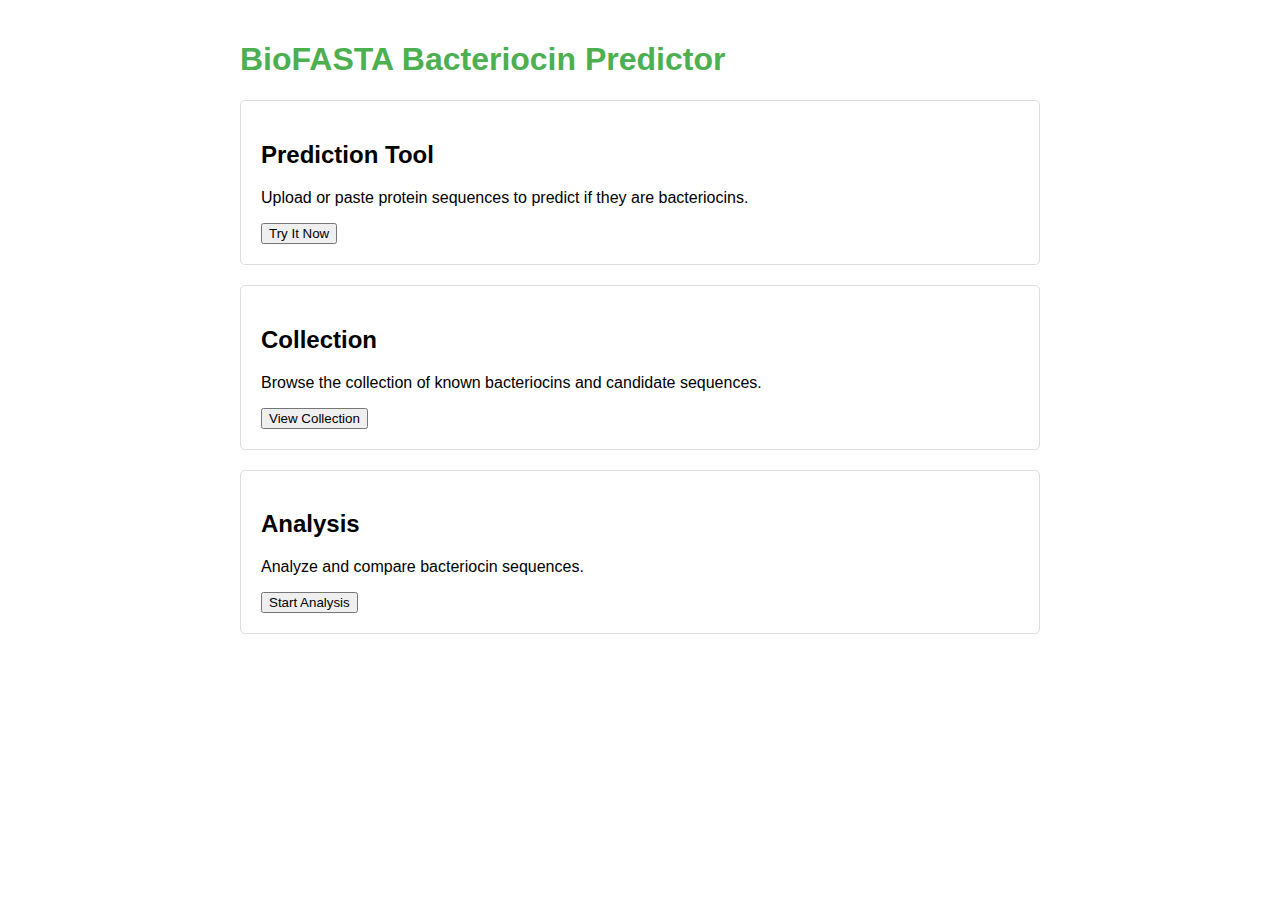
<file: static_test.html>
<!DOCTYPE html>
<html>
<head>
    <title>BioFASTA Test</title>
    <style>
        body { font-family: Arial, sans-serif; max-width: 800px; margin: 0 auto; padding: 20px; }
        h1 { color: #4CAF50; }
        .card { border: 1px solid #ddd; padding: 20px; margin-bottom: 20px; border-radius: 5px; }
    </style>
</head>
<body>
    <h1>BioFASTA Bacteriocin Predictor</h1>
    <div class="card">
        <h2>Prediction Tool</h2>
        <p>Upload or paste protein sequences to predict if they are bacteriocins.</p>
        <button>Try It Now</button>
    </div>
    <div class="card">
        <h2>Collection</h2>
        <p>Browse the collection of known bacteriocins and candidate sequences.</p>
        <button>View Collection</button>
    </div>
    <div class="card">
        <h2>Analysis</h2>
        <p>Analyze and compare bacteriocin sequences.</p>
        <button>Start Analysis</button>
    </div>
</body>
</html>
</file>
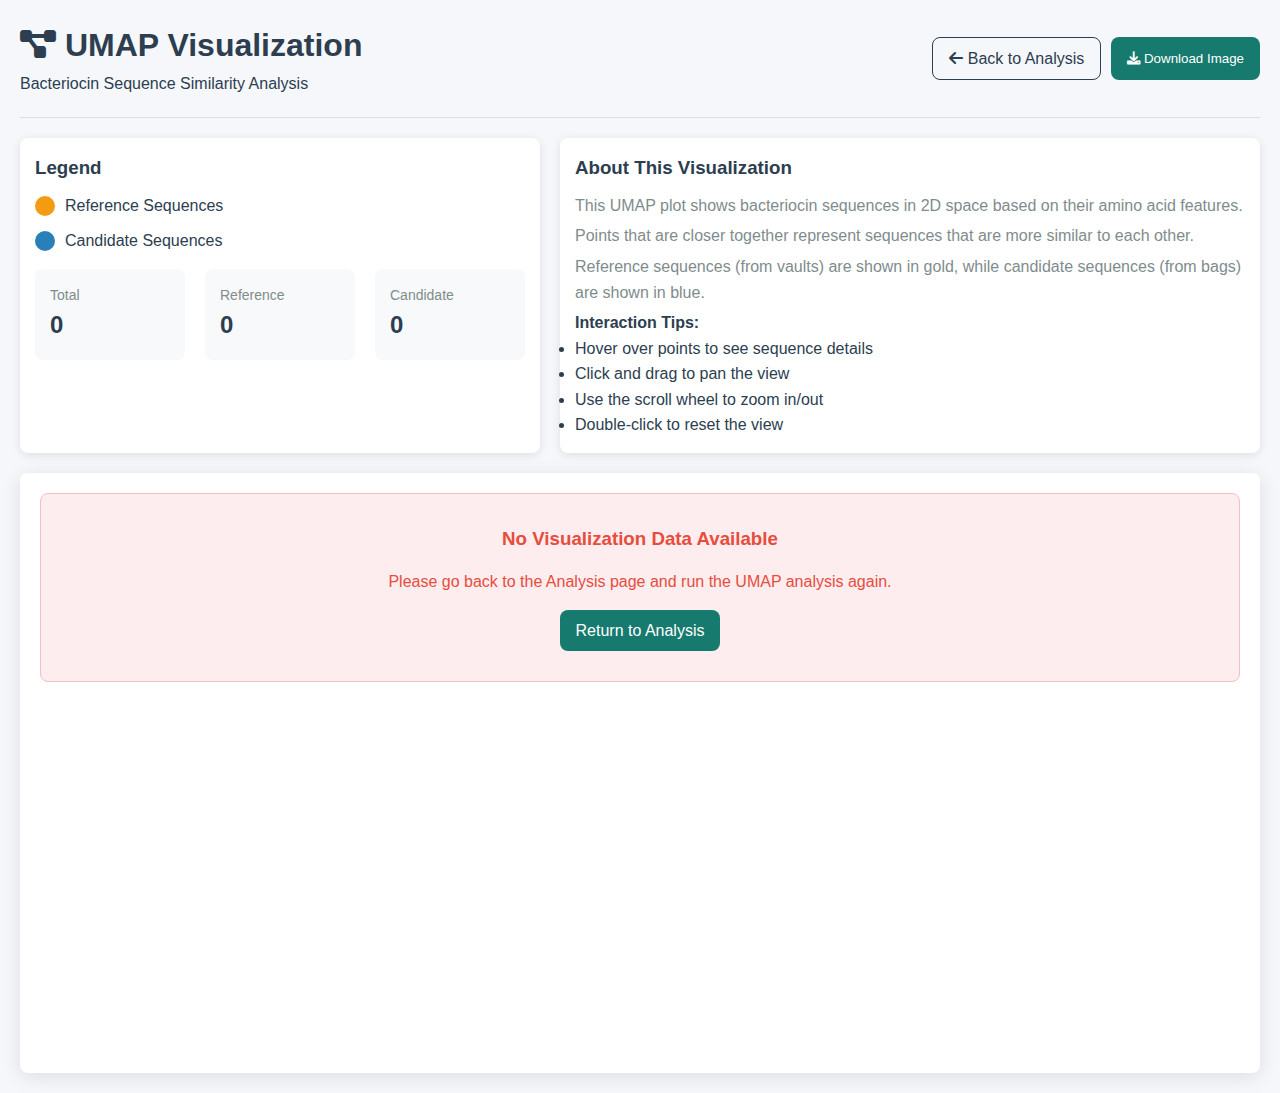
<file: templates/umap_visualization.html>
<!DOCTYPE html>
<html lang="en">
<head>
    <meta charset="UTF-8">
    <meta name="viewport" content="width=device-width, initial-scale=1.0">
    <title>UMAP Visualization | Bacteriocin Analyzer</title>
    <link rel="stylesheet" href="https://cdnjs.cloudflare.com/ajax/libs/font-awesome/6.0.0/css/all.min.css">
    <script src="https://cdn.plot.ly/plotly-2.29.0.min.js"></script>
    <style>
        :root {
            --primary-color: #2c3e50;
            --secondary-color: #167A6E;
            --light-color: #f5f7fa;
            --border-radius: 8px;
            --box-shadow: 0 4px 20px rgba(0,0,0,0.1);
        }
        
        * {
            box-sizing: border-box;
            margin: 0;
            padding: 0;
        }
        
        body {
            font-family: 'Segoe UI', Tahoma, Geneva, Verdana, sans-serif;
            line-height: 1.6;
            color: var(--primary-color);
            background-color: var(--light-color);
            padding: 20px;
        }
        
        .container {
            max-width: 1400px;
            margin: 0 auto;
        }
        
        .header {
            display: flex;
            justify-content: space-between;
            align-items: center;
            margin-bottom: 20px;
            padding-bottom: 20px;
            border-bottom: 1px solid #ddd;
        }
        
        .header h1 {
            margin: 0;
            color: var(--primary-color);
        }
        
        .header-actions {
            display: flex;
            gap: 10px;
        }
        
        .btn {
            display: inline-block;
            padding: 8px 16px;
            background-color: var(--secondary-color);
            color: white;
            border: none;
            border-radius: var(--border-radius);
            cursor: pointer;
            text-decoration: none;
            font-weight: 500;
        }
        
        .btn:hover {
            opacity: 0.9;
        }
        
        .btn-outline {
            background-color: transparent;
            color: var(--primary-color);
            border: 1px solid var(--primary-color);
        }
        
        .visualization-container {
            background-color: white;
            border-radius: var(--border-radius);
            box-shadow: var(--box-shadow);
            padding: 20px;
            margin-bottom: 20px;
        }
        
        .info-panel {
            display: flex;
            gap: 20px;
            margin-bottom: 20px;
            flex-wrap: wrap;
        }
        
        .legend {
            background-color: white;
            padding: 15px;
            border-radius: var(--border-radius);
            box-shadow: 0 2px 10px rgba(0, 0, 0, 0.1);
            min-width: 200px;
        }
        
        .legend h3 {
            margin-top: 0;
            margin-bottom: 10px;
        }
        
        .legend-items {
            display: flex;
            flex-direction: column;
            gap: 10px;
        }
        
        .legend-item {
            display: flex;
            align-items: center;
            gap: 10px;
        }
        
        .legend-color {
            width: 20px;
            height: 20px;
            border-radius: 50%;
        }
        
        .color-reference {
            background-color: #f39c12;
        }
        
        .color-candidate {
            background-color: #2980b9;
        }
        
        .info-card {
            background-color: white;
            padding: 15px;
            border-radius: var(--border-radius);
            box-shadow: 0 2px 10px rgba(0, 0, 0, 0.1);
            flex: 1;
        }
        
        .info-card h3 {
            margin-top: 0;
            margin-bottom: 10px;
        }
        
        .info-card p {
            margin: 5px 0;
            color: #7f8c8d;
        }
        
        .stats {
            margin-top: 15px;
            display: flex;
            gap: 20px;
            flex-wrap: wrap;
        }
        
        .stat-item {
            padding: 15px;
            background-color: #f8f9fa;
            border-radius: var(--border-radius);
            min-width: 150px;
        }
        
        .stat-label {
            font-size: 14px;
            color: #7f8c8d;
        }
        
        .stat-value {
            font-size: 24px;
            font-weight: bold;
            color: var(--primary-color);
        }
        
        .plot-container {
            background-color: white;
            padding: 20px;
            border-radius: var(--border-radius);
            box-shadow: var(--box-shadow);
            min-height: 600px;
        }
        
        .js-plotly-plot {
            width: 100% !important;
        }
        
        .error-message {
            text-align: center;
            padding: 30px;
            background-color: #fdedee;
            border-radius: 8px;
            border: 1px solid #f1c0c5;
            color: #e74c3c;
        }
        
        .error-message h3 {
            color: #e74c3c;
            margin-top: 0;
            margin-bottom: 15px;
        }
        
        /* Media queries for responsive design */
        @media (max-width: 768px) {
            .header {
                flex-direction: column;
                align-items: flex-start;
                gap: 15px;
            }
            
            .info-panel {
                flex-direction: column;
            }
        }
    </style>
</head>
<body>
    <div class="container">
        <div class="header">
            <div>
                <h1><i class="fas fa-project-diagram"></i> UMAP Visualization</h1>
                <p>Bacteriocin Sequence Similarity Analysis</p>
            </div>
            <div class="header-actions">
                <a href="/analysis" class="btn btn-outline"><i class="fas fa-arrow-left"></i> Back to Analysis</a>
                <button id="download-btn" class="btn"><i class="fas fa-download"></i> Download Image</button>
            </div>
        </div>
        
        <div class="info-panel">
            <div class="legend">
                <h3>Legend</h3>
                <div class="legend-items">
                    <div class="legend-item">
                        <div class="legend-color color-reference"></div>
                        <div>Reference Sequences</div>
                    </div>
                    <div class="legend-item">
                        <div class="legend-color color-candidate"></div>
                        <div>Candidate Sequences</div>
                    </div>
                </div>
                <div class="stats" id="vis-stats">
                    <!-- Stats will be inserted here -->
                </div>
            </div>
            
            <div class="info-card">
                <h3>About This Visualization</h3>
                <p>This UMAP plot shows bacteriocin sequences in 2D space based on their amino acid features.</p>
                <p>Points that are closer together represent sequences that are more similar to each other.</p>
                <p>Reference sequences (from vaults) are shown in gold, while candidate sequences (from bags) are shown in blue.</p>
                
                <div class="interaction-tips">
                    <h4>Interaction Tips:</h4>
                    <ul>
                        <li>Hover over points to see sequence details</li>
                        <li>Click and drag to pan the view</li>
                        <li>Use the scroll wheel to zoom in/out</li>
                        <li>Double-click to reset the view</li>
                    </ul>
                </div>
            </div>
        </div>
        
        <div id="umap-container" class="plot-container">
            <!-- UMAP plot will be inserted here -->
            <div id="loading-message" style="text-align: center; padding: 30px;">
                <p>Loading UMAP visualization...</p>
            </div>
        </div>
    </div>
    
    <script>
        document.addEventListener('DOMContentLoaded', function() {
            // Get the UMAP HTML from localStorage
            const umapHtml = localStorage.getItem('lastUmapHtml');
            const plotContainer = document.getElementById('umap-container');
            const loadingMessage = document.getElementById('loading-message');
            
            // Get metadata if available
            try {
                const metadata = JSON.parse(localStorage.getItem('umap_metadata') || '{}');
                const statsContainer = document.getElementById('vis-stats');
                
                // Display stats
                if (statsContainer && metadata) {
                    statsContainer.innerHTML = `
                        <div class="stat-item">
                            <div class="stat-label">Total</div>
                            <div class="stat-value">${metadata.points || 0}</div>
                        </div>
                        <div class="stat-item">
                            <div class="stat-label">Reference</div>
                            <div class="stat-value">${metadata.reference_count || 0}</div>
                        </div>
                        <div class="stat-item">
                            <div class="stat-label">Candidate</div>
                            <div class="stat-value">${metadata.candidate_count || 0}</div>
                        </div>
                    `;
                }
            } catch (e) {
                console.error("Error parsing metadata:", e);
            }
            
            if (umapHtml) {
                // Insert the UMAP HTML
                loadingMessage.style.display = 'none';
                plotContainer.innerHTML = umapHtml;
                
                // Initialize Plotly if needed
                setTimeout(() => {
                    if (window.Plotly) {
                        const plotlyDivs = document.querySelectorAll('.js-plotly-plot');
                        plotlyDivs.forEach(div => {
                            try {
                                if (div._context) {
                                    window.Plotly.relayout(div, {});
                                }
                            } catch (e) {
                                console.error("Error relaying out plot:", e);
                            }
                        });
                    }
                    
                    // Trigger window resize to make sure plots are properly sized
                    window.dispatchEvent(new Event('resize'));
                }, 200);
            } else {
                // Show error message
                plotContainer.innerHTML = `
                    <div class="error-message">
                        <h3>No Visualization Data Available</h3>
                        <p>Please go back to the Analysis page and run the UMAP analysis again.</p>
                        <a href="/analysis" class="btn" style="margin-top: 15px;">Return to Analysis</a>
                    </div>
                `;
            }
            
            // Add download button functionality
            const downloadBtn = document.getElementById('download-btn');
            if (downloadBtn) {
                downloadBtn.addEventListener('click', function() {
                    const plotlyDiv = document.querySelector('.js-plotly-plot');
                    if (plotlyDiv && window.Plotly) {
                        Plotly.downloadImage(plotlyDiv, {
                            format: 'png',
                            width: 1200,
                            height: 800,
                            filename: 'bacteriocin_umap_visualization'
                        });
                    } else {
                        alert('Unable to download. Visualization not fully loaded.');
                    }
                });
            }
        });
    </script>
</body>
</html>
</file>
